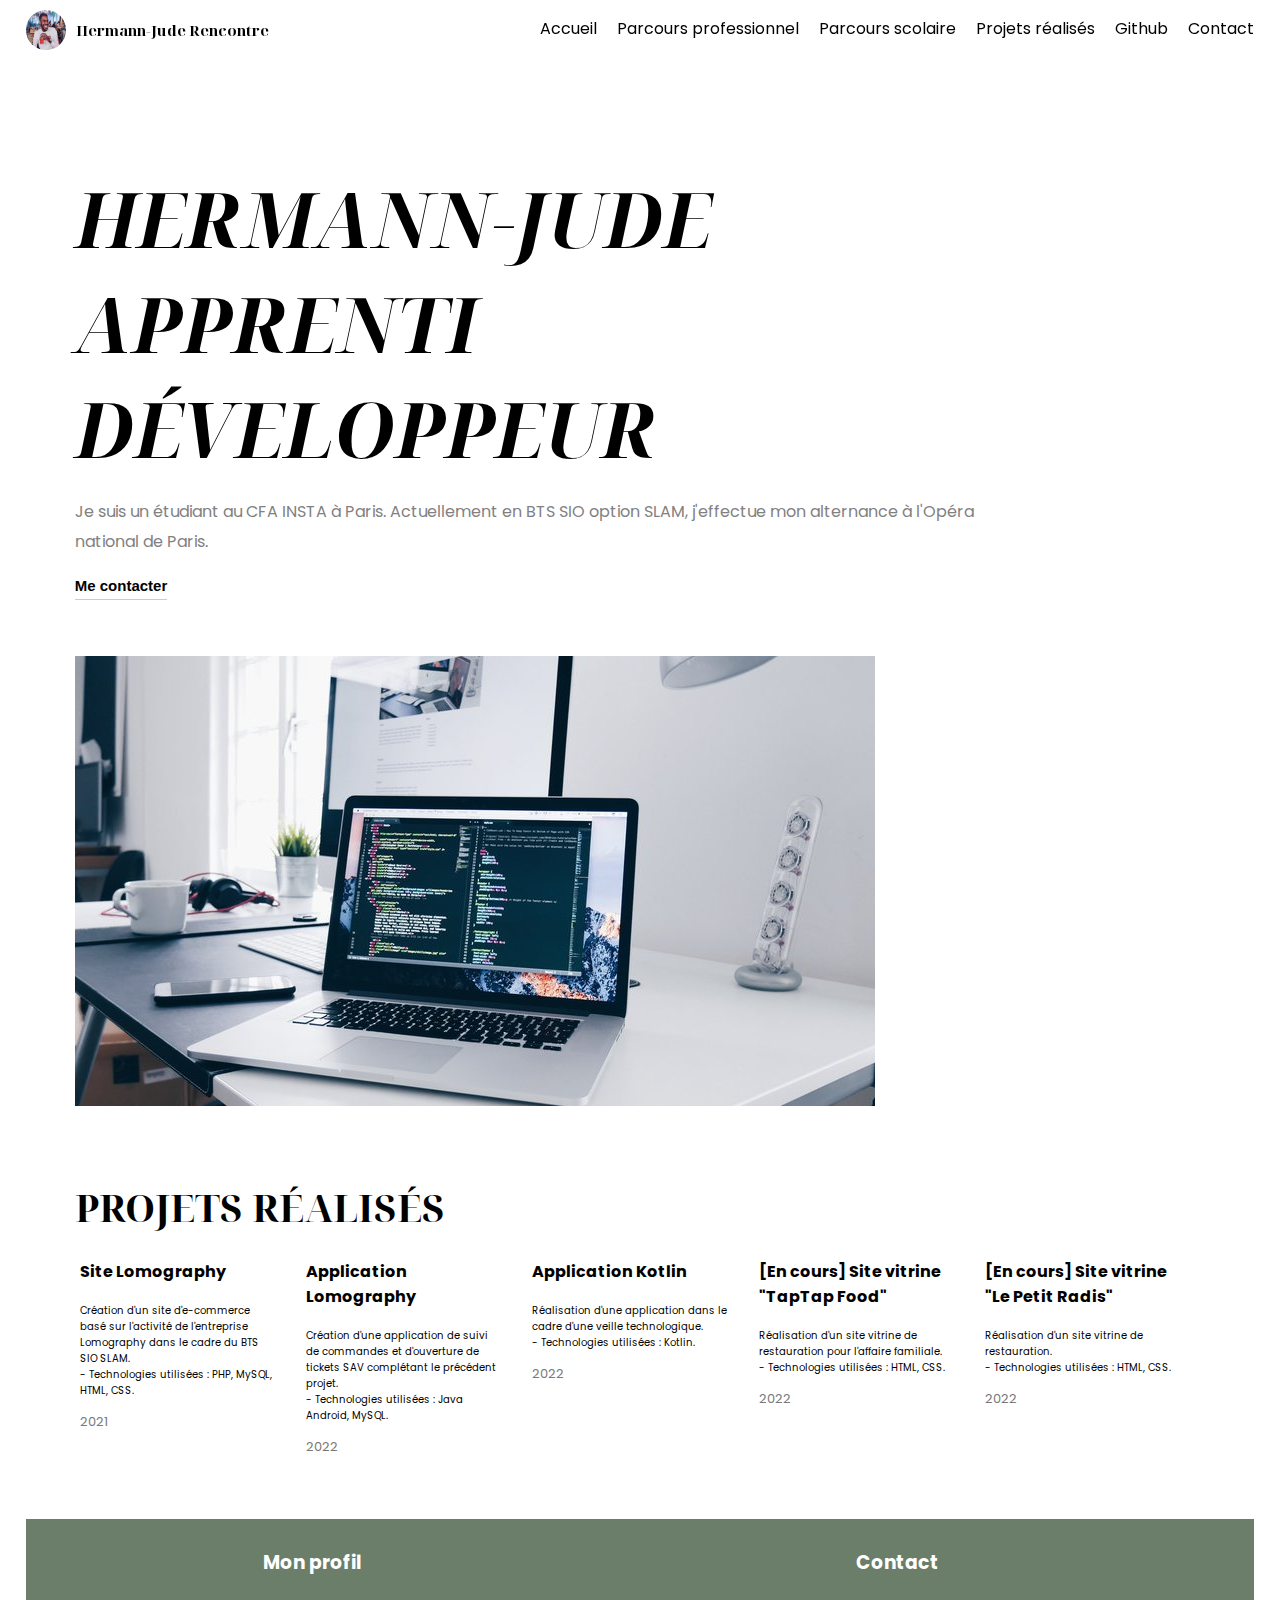
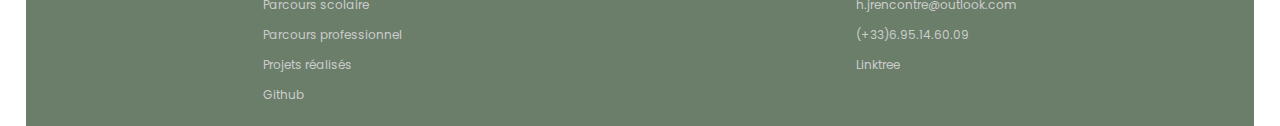
<file: index.html>
<!DOCTYPE html>
<html lang="fr">
  <head>
    <meta charset="UTF-8" />
    <meta http-equiv="X-UA-Compatible" content="IE=edge" />
    <meta name="viewport" content="width=device-width, initial-scale=1.0" />
    <title>Portfolio - Hermann-Jude Rencontre</title>
    <link rel="stylesheet" href="style.css" />
    <script src="https://ajax.googleapis.com/ajax/libs/jquery/1.11.1/jquery.min.js"></script>
  </head>
  <body>
    <nav>
      <div class="profile">
        <img src="images/profil.jpg" alt="profile picture" />
        <h1><a href="index.html">Hermann-Jude Rencontre</a></h1>
      </div>
      <ul>
        <li><a href="index.html">Accueil</a></li>
        <li>
          <a href="parcours_professionnel.html">Parcours professionnel</a>
        </li>
        <li><a href="parcours_scolaire.html">Parcours scolaire</a></li>
        <li><a href="projets_realises.html">Projets réalisés</a></li>
        <li>
          <a href="https://github.com/HJRencontre" target="”_blank”">Github</a>
        </li>
        <li>
          <a href="https://linktr.ee/HJRencontre" target="”_blank”">Contact</a>
        </li>
      </ul>
    </nav>

    <section class="page-content">
      <header>
        <h1>Hermann-Jude apprenti développeur</h1>
        <p>
          Je suis un étudiant au CFA INSTA à Paris. Actuellement en BTS SIO
          option SLAM, j'effectue mon alternance à l'Opéra national de Paris.
        </p>
        <!-- Mettre un lien linktree ? -->
        <button>
          <a href="https://linktr.ee/HJRencontre" target="”_blank”"
            >Me contacter</a
          >
        </button>
      </header>
      <section class="presentation-image">
        <img src="images/main.jpg" alt="presentation image" />
      </section>
      <section class="projects-section">
        <h1>Projets réalisés</h1>
        <div class="projects">
          <div class="project">
            <h4>Site Lomography</h4>
            <p class="description">
              Création d'un site d'e-commerce basé sur l'activité de
              l'entreprise Lomography dans le cadre du BTS SIO SLAM.
              <br />
              - Technologies utilisées : PHP, MySQL, HTML, CSS.
            </p>
            <p class="date">2021</p>
          </div>
          <div class="project">
            <h4>Application Lomography</h4>
            <p class="description">
              Création d'une application de suivi de commandes et d'ouverture de
              tickets SAV complétant le précédent projet.
              <br />
              - Technologies utilisées : Java Android, MySQL.
            </p>
            <p class="date">2022</p>
          </div>
          <div class="project">
            <h4>Application Kotlin</h4>
            <p class="description">
              Réalisation d'une application dans le cadre d'une veille
              technologique.
              <br />
              - Technologies utilisées : Kotlin.
            </p>
            <p class="date">2022</p>
          </div>
          <div class="project">
            <h4>[En cours] Site vitrine "TapTap Food"</h4>
            <p class="description">
              Réalisation d'un site vitrine de restauration pour l'affaire
              familiale.
              <br />
              - Technologies utilisées : HTML, CSS.
            </p>
            <p class="date">2022</p>
          </div>
          <div class="project">
            <h4>[En cours] Site vitrine "Le Petit Radis"</h4>
            <p class="description">
              Réalisation d'un site vitrine de restauration.
              <br />
              - Technologies utilisées : HTML, CSS.
            </p>
            <p class="date">2022</p>
          </div>
        </div>
      </section>
    </section>

    <footer>
      <div class="colonne">
        <h3>Mon profil</h3>
        <p><a href="parcours_scolaire.html">Parcours scolaire</a></p>
        <p><a href="parcours_professionnel.html">Parcours professionnel</a></p>
        <p><a href="projets_realises.html">Projets réalisés</a></p>
        <p>
          <a href="https://github.com/HJRencontre" target="”_blank”">Github</a>
        </p>
      </div>
      <div class="colonne">
        <h3>Contact</h3>
        <p>h.jrencontre@outlook.com</p>
        <p>(+33)6.95.14.60.09</p>
        <p>
          <a href="https://linktr.ee/HJRencontre" target="”_blank”">Linktree</a>
        </p>
      </div>
    </footer>
  </body>
</html>
</file>
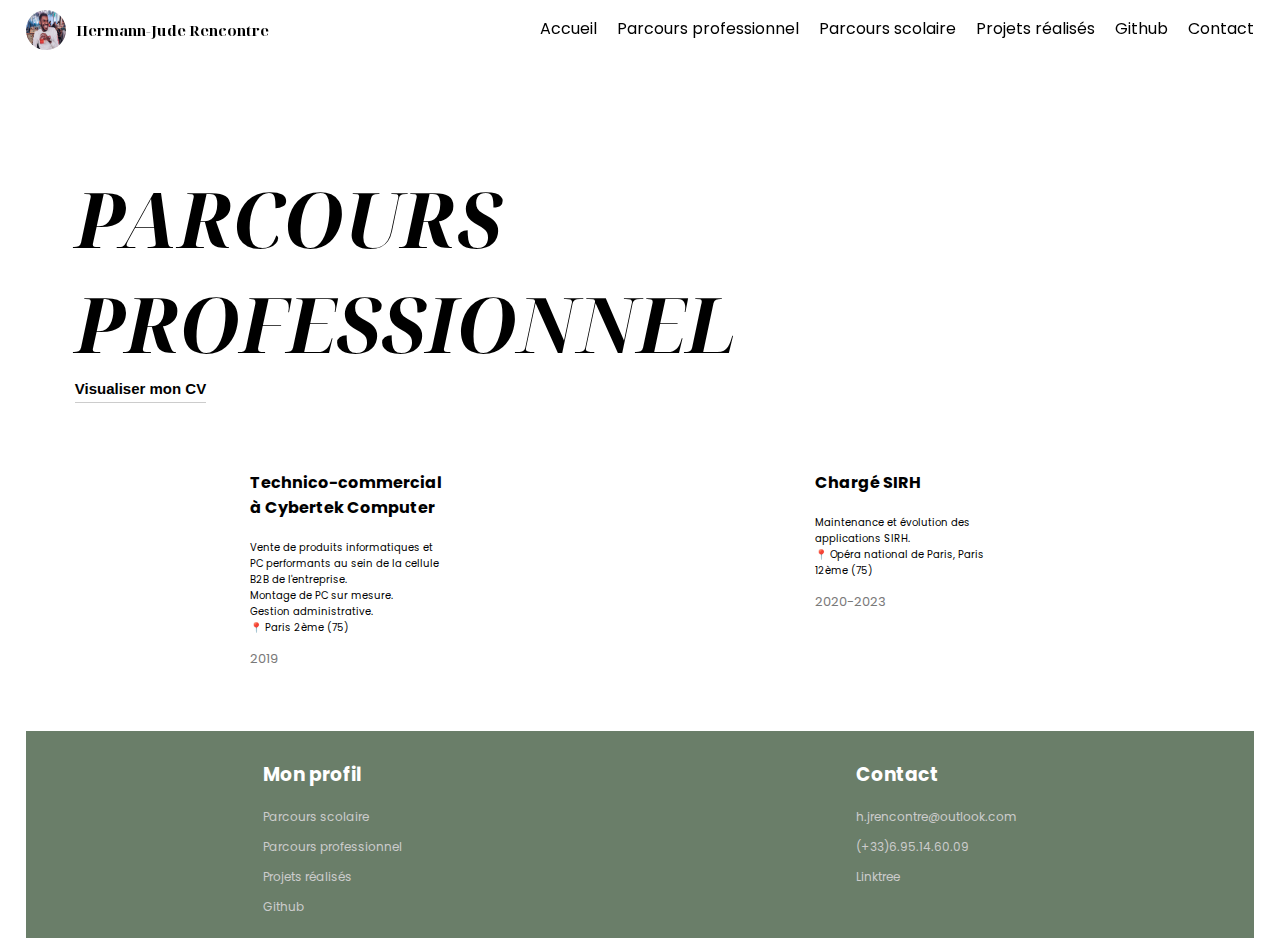
<file: parcours_professionnel.html>
<!DOCTYPE html>
<html lang="fr">
  <head>
    <meta charset="UTF-8" />
    <meta http-equiv="X-UA-Compatible" content="IE=edge" />
    <meta name="viewport" content="width=device-width, initial-scale=1.0" />
    <title>Portfolio - Hermann-Jude Rencontre</title>
    <link rel="stylesheet" href="style.css" />
    <script src="https://ajax.googleapis.com/ajax/libs/jquery/1.11.1/jquery.min.js"></script>
  </head>
  <body>
    <nav>
      <div class="profile">
        <img src="images/profil.jpg" alt="profile picture" />
        <h1><a href="index.html">Hermann-Jude Rencontre</a></h1>
      </div>
      <ul>
        <li><a href="index.html">Accueil</a></li>
        <li>
          <a href="parcours_professionnel.html">Parcours professionnel</a>
        </li>
        <li><a href="parcours_scolaire.html">Parcours scolaire</a></li>
        <li><a href="projets_realises.html">Projets réalisés</a></li>
        <li>
          <a href="https://github.com/HJRencontre" target="”_blank”">Github</a>
        </li>
        <li>
          <a href="https://linktr.ee/HJRencontre" target="”_blank”">Contact</a>
        </li>
      </ul>
    </nav>

    <section class="page-content">
      <header>
        <h1>Parcours professionnel</h1>
        <button>
          <a href="https://linktr.ee/HJRencontre" target="”_blank”"
            >Visualiser mon CV</a
          >
        </button>
      </header>

      <section class="projects-section">
        <div class="projects">
          <div class="project">
            <h4>Technico-commercial à Cybertek Computer</h4>
            <p class="description">
              Vente de produits informatiques et PC performants au sein de la
              cellule B2B de l'entreprise.
              <br />
              Montage de PC sur mesure. <br />
              Gestion administrative.
              <br />
              📍 Paris 2ème (75)
            </p>
            <p class="date">2019</p>
          </div>
          <div class="project">
            <h4>Chargé SIRH</h4>
            <p class="description">
              Maintenance et évolution des applications SIRH.
              <br />
              📍 Opéra national de Paris, Paris 12ème (75)
            </p>
            <p class="date">2020-2023</p>
          </div>
        </div>
      </section>
    </section>

    <footer>
      <div class="colonne">
        <h3>Mon profil</h3>
        <p><a href="parcours_scolaire.html">Parcours scolaire</a></p>
        <p><a href="parcours_professionnel.html">Parcours professionnel</a></p>
        <p><a href="projets_realises.html">Projets réalisés</a></p>
        <p>
          <a href="https://github.com/HJRencontre" target="”_blank”">Github</a>
        </p>
      </div>
      <div class="colonne">
        <h3>Contact</h3>
        <p>h.jrencontre@outlook.com</p>
        <p>(+33)6.95.14.60.09</p>
        <p>
          <a href="https://linktr.ee/HJRencontre" target="”_blank”">Linktree</a>
        </p>
      </div>
    </footer>
  </body>
</html>
</file>
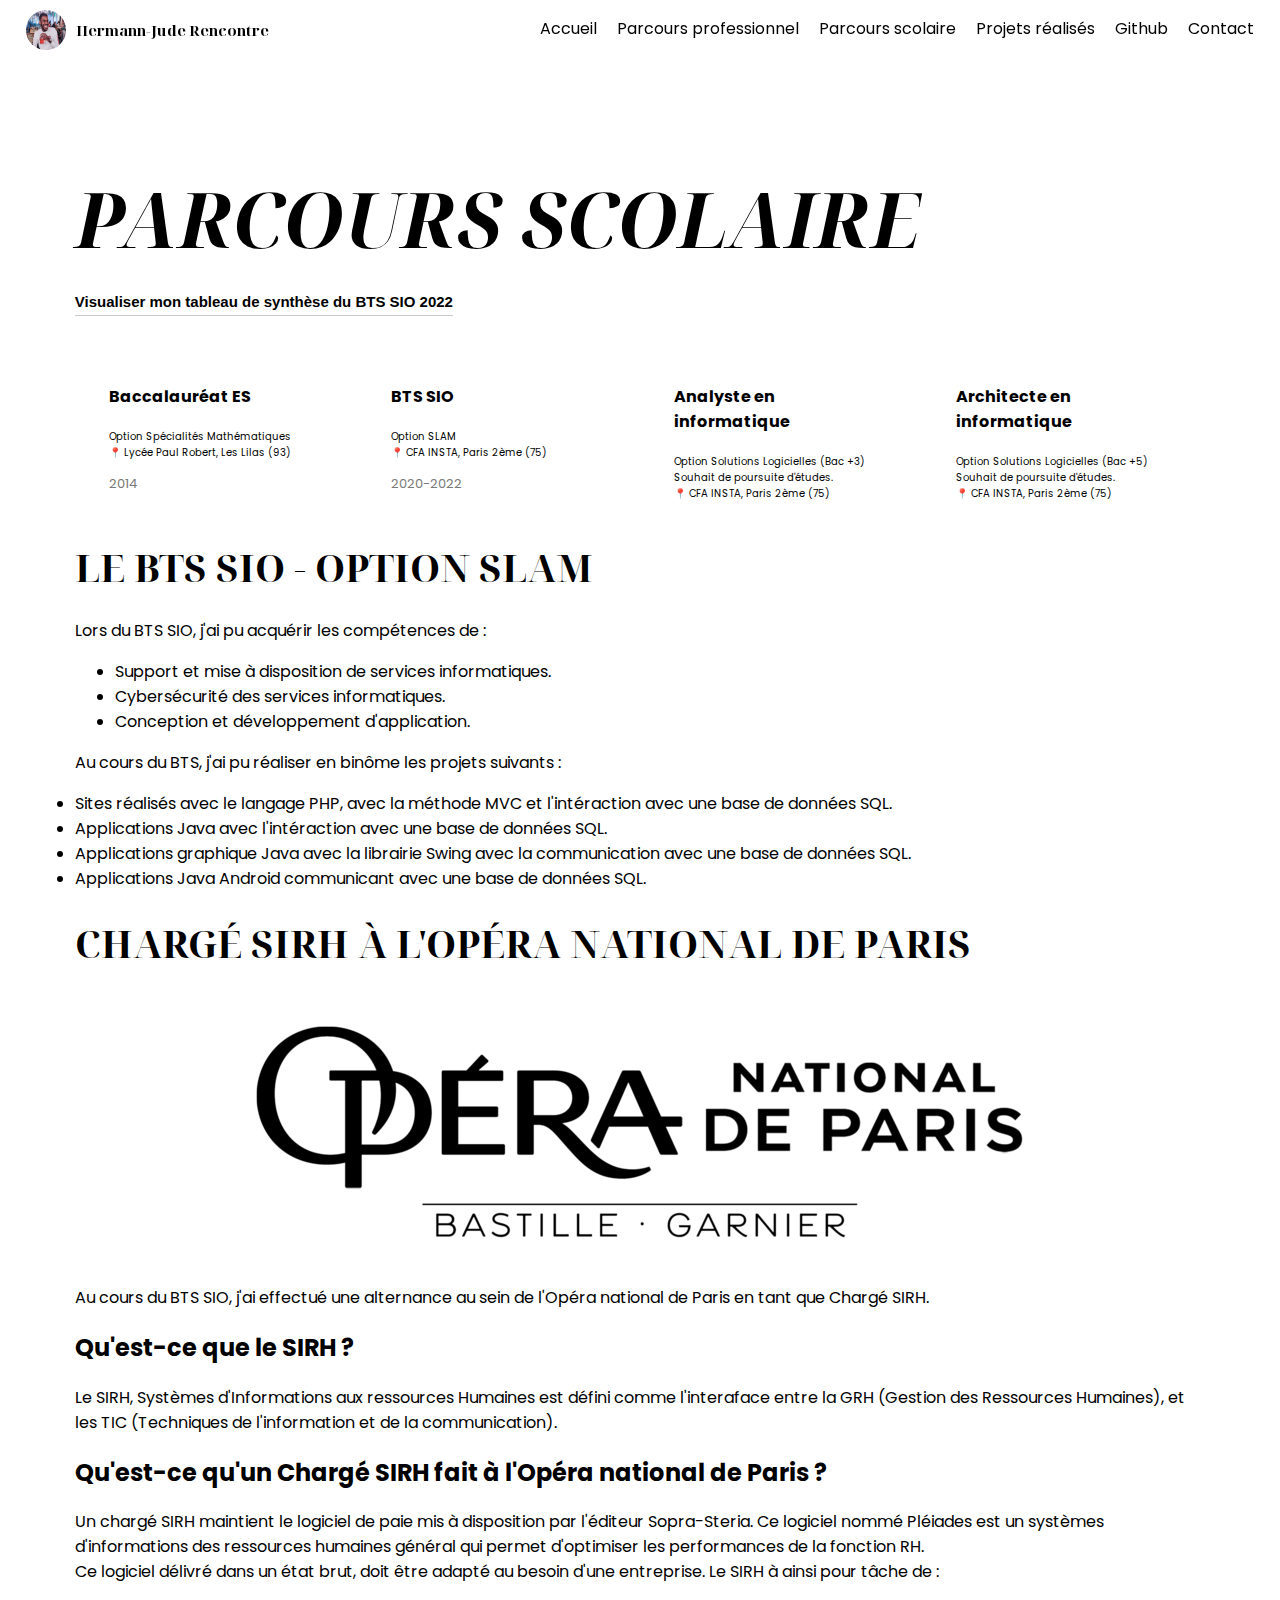
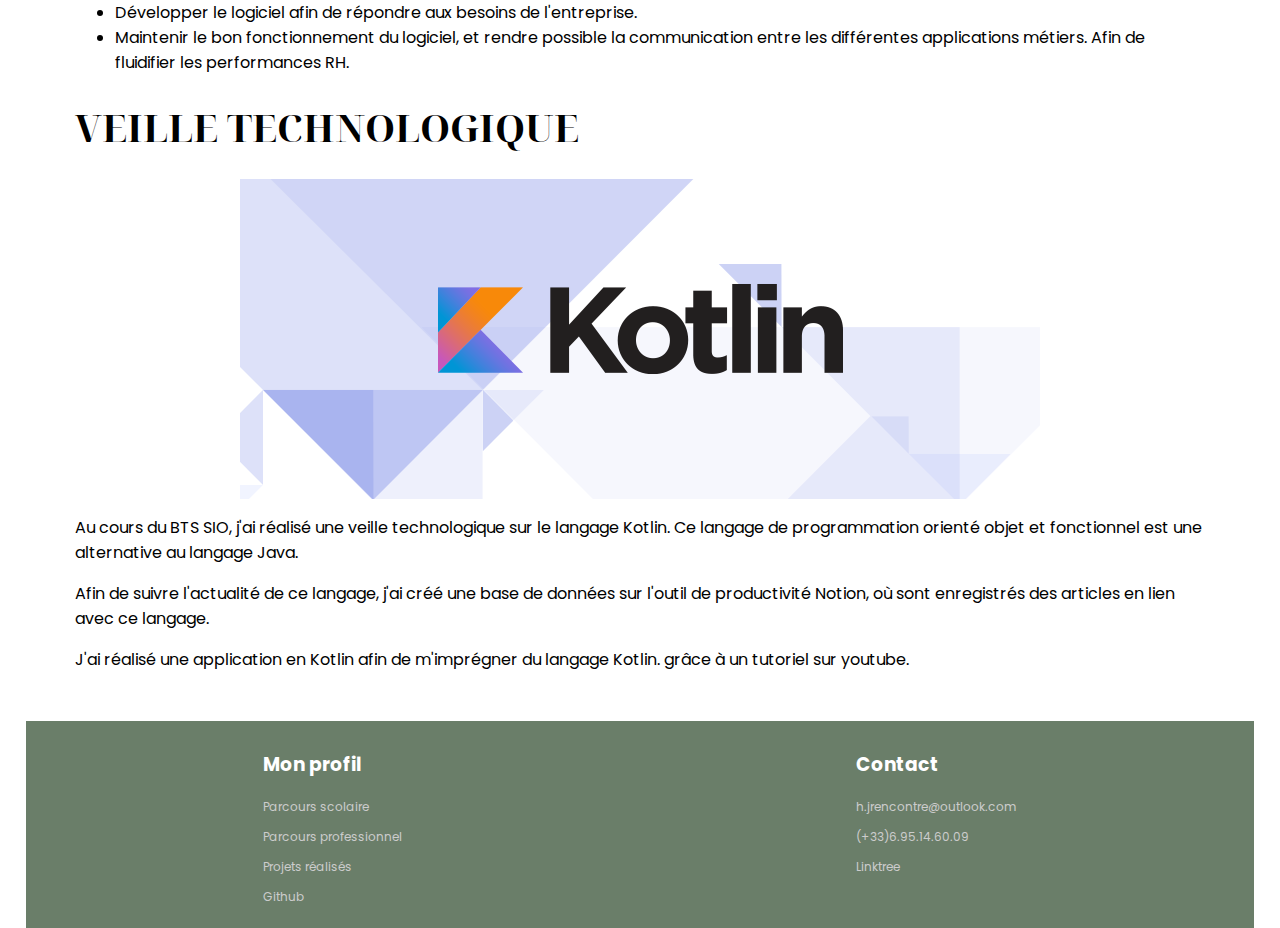
<file: parcours_scolaire.html>
<!DOCTYPE html>
<html lang="fr">
  <head>
    <meta charset="UTF-8" />
    <meta http-equiv="X-UA-Compatible" content="IE=edge" />
    <meta name="viewport" content="width=device-width, initial-scale=1.0" />
    <title>Portfolio - Hermann-Jude Rencontre</title>
    <link rel="stylesheet" href="style.css" />
    <script src="https://ajax.googleapis.com/ajax/libs/jquery/1.11.1/jquery.min.js"></script>
  </head>
  <body>
    <nav>
      <div class="profile">
        <img src="images/profil.jpg" alt="profile picture" />
        <h1><a href="index.html">Hermann-Jude Rencontre</a></h1>
      </div>
      <ul>
        <li><a href="index.html">Accueil</a></li>
        <li><a href="parcours_professionnel.html">Parcours professionnel</a></li>
        <li><a href="parcours_scolaire.html">Parcours scolaire</a></li>
        <li><a href="projets_realises.html">Projets réalisés</a></li>
        <li><a href="https://github.com/HJRencontre" target="”_blank”">Github</a></li>
        <li><a href="https://linktr.ee/HJRencontre" target="”_blank”">Contact</a></li>
      </ul>
    </nav>

    <section class="page-content">
      <header>
        <h1>Parcours scolaire</h1>
        <p>
          <button>
            <a href="Hermann-Jude RENCONTRE - Tableau de synthèse - Épreuve E4 - BTS SIO 2022.pdf" target="”_blank”"
              >Visualiser mon tableau de synthèse du BTS SIO 2022</a
            >
          </button>
        </p>
      </header>

      <section class="projects-section">
        <div class="projects">
          <div class="project">
            <h4>Baccalauréat ES</h4>
            <p class="description">
              Option Spécialités Mathématiques
              <br />
              📍 Lycée Paul Robert, Les Lilas (93)
            </p>
            <p class="date">2014</p>
          </div>
          <div class="project">
            <h4>BTS SIO</h4>
            <p class="description">
              Option SLAM
              <br />
              📍 CFA INSTA, Paris 2ème (75)
            </p>
            <p class="date">2020-2022</p>
          </div>
          <div class="project">
            <h4>Analyste en informatique</h4>
            <p class="description">
              Option Solutions Logicielles (Bac +3)
              <br />
              Souhait de poursuite d'études.
              <br />
              📍 CFA INSTA, Paris 2ème (75)
            </p>
            <p class="date"></p>
          </div>
          <div class="project">
            <h4>Architecte en informatique</h4>
            <p class="description">
              Option Solutions Logicielles (Bac +5)
              <br />
              Souhait de poursuite d'études.
              <br />
              📍 CFA INSTA, Paris 2ème (75)
            </p>
            <p class="date"></p>
          </div>
        </div>

        <h1>Le BTS SIO - Option SLAM</h1>
        <p>
          Lors du BTS SIO, j'ai pu acquérir les compétences de :
          <ul>
            <li>
              Support et mise à disposition de services informatiques.
            </li>
            <li>
              Cybersécurité des services informatiques.
            </li>
            <li>
              Conception et développement d'application.
            </li>
          </ul>
        </p>
        <p>
          Au cours du BTS, j'ai pu réaliser en binôme les projets suivants :
          <li>
            Sites réalisés avec le langage PHP, avec la méthode MVC et l'intéraction avec une base de données SQL.
          </li>
          <li>
            Applications Java avec l'intéraction avec une base de données SQL.
          </li>
          <li>
            Applications graphique Java avec la librairie Swing avec la communication avec une base de données SQL. 
          </li>
          <li>
            Applications Java Android communicant avec une base de données SQL.
          </li>
        </p>
        <h1>Chargé SIRH à l'Opéra national de Paris</h1>
        <img src="/images/Opera-Paris-Slider.png" alt="" />
        <p>
          Au cours du BTS SIO, j'ai effectué une alternance au sein de l'Opéra national de Paris en tant que Chargé SIRH.
        </p>
        <p>
          <h2>Qu'est-ce que le SIRH ?</h2>
          <p>
            Le SIRH, Systèmes d'Informations aux ressources Humaines est défini comme l'interaface entre la GRH (Gestion des Ressources Humaines), et les TIC (Techniques de l'information et de la communication).
          <h2>Qu'est-ce qu'un Chargé SIRH fait à l'Opéra national de Paris ?</h2>
          Un chargé SIRH maintient le logiciel de paie mis à disposition par l'éditeur Sopra-Steria. Ce logiciel nommé Pléiades est un systèmes d'informations des ressources humaines général qui permet d'optimiser les performances de la fonction RH.
          <br>
          Ce logiciel délivré dans un état brut, doit être adapté au besoin d'une entreprise. Le SIRH à ainsi pour tâche de :
          <ul>
            <li>
              Développer le logiciel afin de répondre aux besoins de l'entreprise.
            </li>
            <li>
              Maintenir le bon fonctionnement du logiciel, et rendre possible la communication entre les différentes applications métiers. Afin de fluidifier les performances RH.
            </li>
          </ul>
          </p>
        </p>

        <h1>Veille technologique</h1>
        <img src="/images/kotlin_800x320.png" alt="" />
        <p>
          Au cours du BTS SIO, j'ai réalisé une veille technologique sur le
          langage Kotlin. Ce langage de programmation orienté objet et
          fonctionnel est une alternative au langage Java.
        </p>
        <p>Afin de suivre l'actualité de ce langage, j'ai créé une base de données sur l'outil de productivité Notion, où sont enregistrés des articles en lien avec ce langage.</p>
        J'ai réalisé une application en Kotlin afin de m'imprégner du langage Kotlin. grâce à un tutoriel sur youtube.
      </section>
    </section>

    <footer>
      <div class="colonne">
        <h3>Mon profil</h3>
        <p><a href="parcours_scolaire.html">Parcours scolaire</a></p>
        <p><a href="parcours_professionnel.html">Parcours professionnel</a></p>
        <p><a href="projets_realises.html">Projets réalisés</a></p>
        <p>
          <a href="https://github.com/HJRencontre" target="”_blank”">Github</a>
        </p>
      </div>
      <div class="colonne">
        <h3>Contact</h3>
        <p>h.jrencontre@outlook.com</p>
        <p>(+33)6.95.14.60.09</p>
        <p>
          <a href="https://linktr.ee/HJRencontre" target="”_blank”">Linktree</a>
        </p>
      </div>
    </footer>
  </body>
</html>
</file>
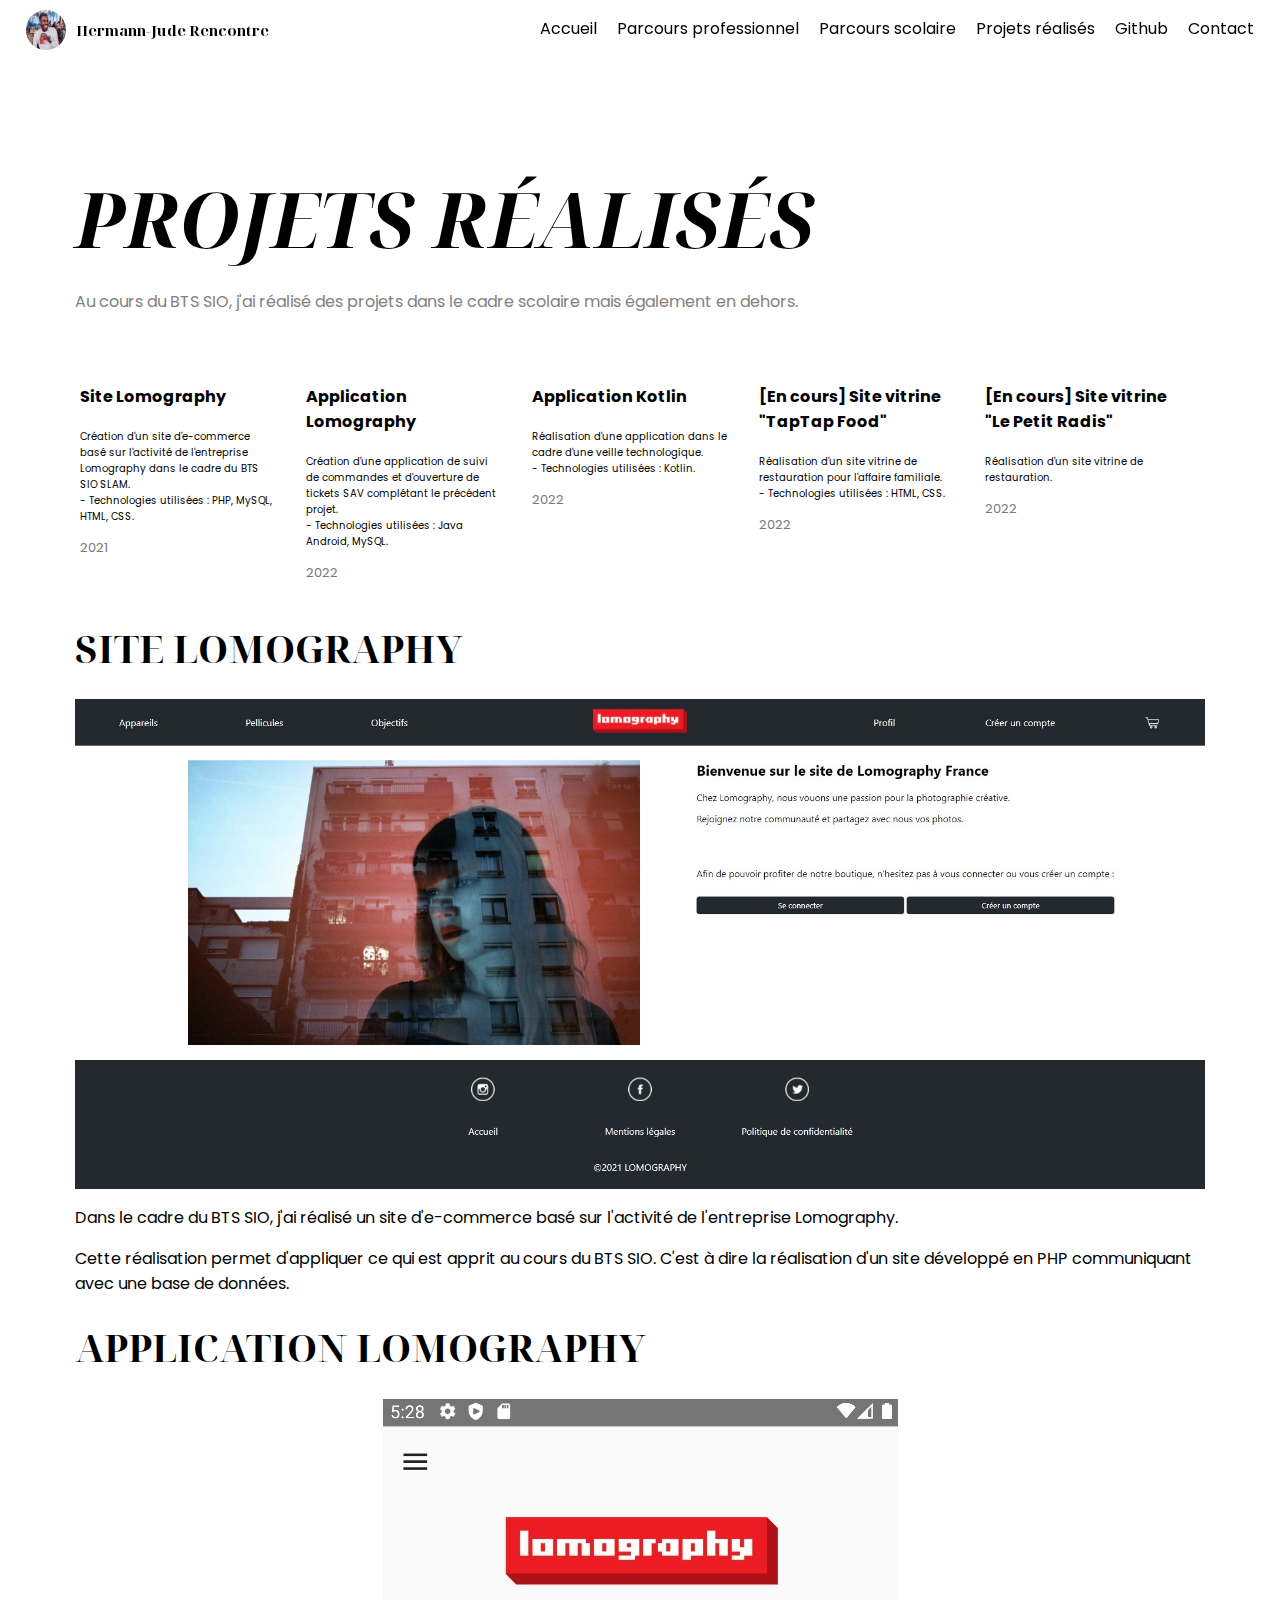
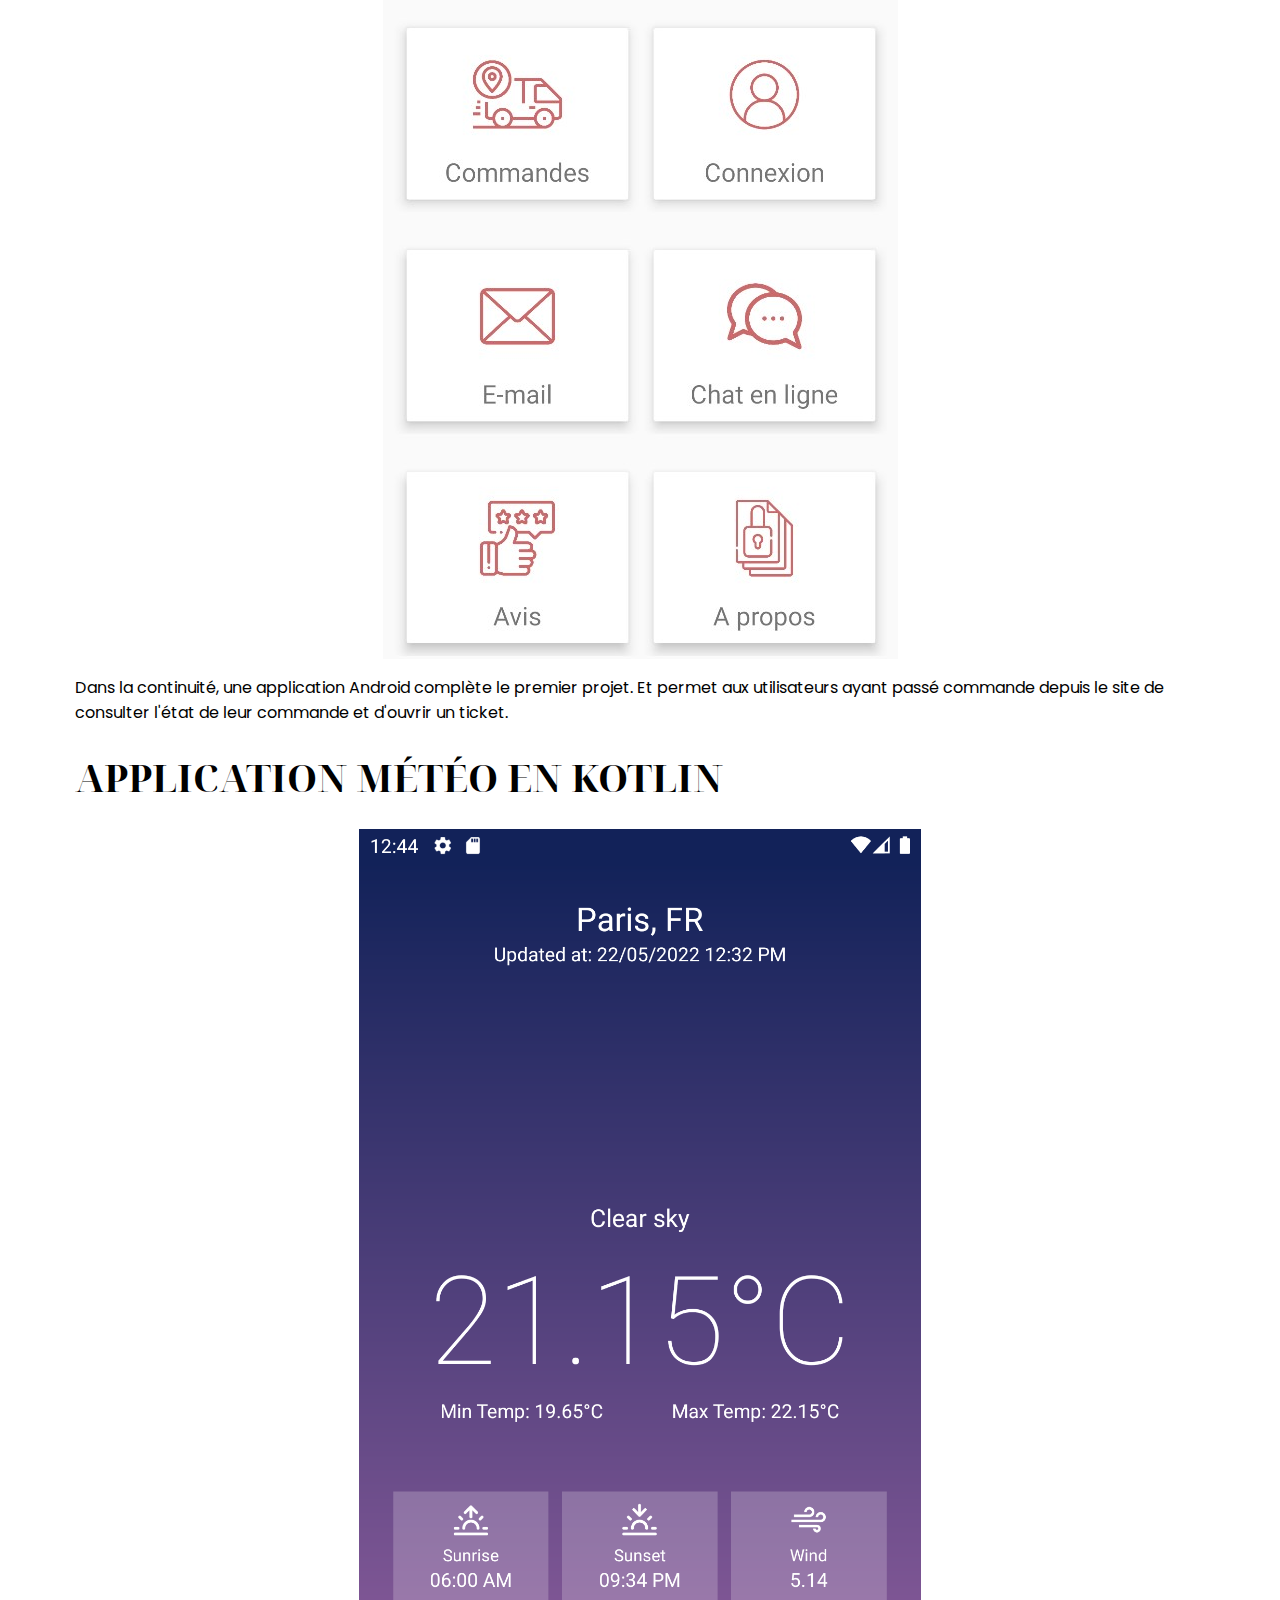
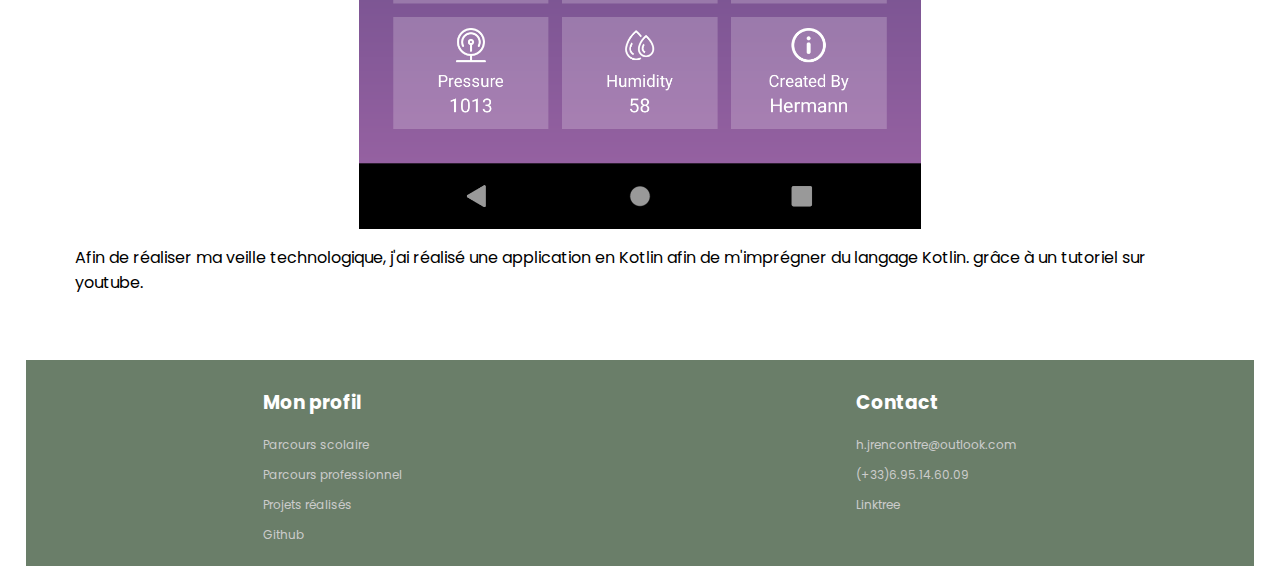
<file: projets_realises.html>
<!DOCTYPE html>
<html lang="fr">
  <head>
    <meta charset="UTF-8" />
    <meta http-equiv="X-UA-Compatible" content="IE=edge" />
    <meta name="viewport" content="width=device-width, initial-scale=1.0" />
    <title>Portfolio - Hermann-Jude Rencontre</title>
    <link rel="stylesheet" href="style.css" />
    <script src="https://ajax.googleapis.com/ajax/libs/jquery/1.11.1/jquery.min.js"></script>
  </head>
  <body>
    <nav>
      <div class="profile">
        <img src="images/profil.jpg" alt="profile picture" />
        <h1><a href="index.html">Hermann-Jude Rencontre</a></h1>
      </div>
      <ul>
        <li><a href="index.html">Accueil</a></li>
        <li>
          <a href="parcours_professionnel.html">Parcours professionnel</a>
        </li>
        <li><a href="parcours_scolaire.html">Parcours scolaire</a></li>
        <li><a href="projets_realises.html">Projets réalisés</a></li>
        <li>
          <a href="https://github.com/HJRencontre" target="”_blank”">Github</a>
        </li>
        <li>
          <a href="https://linktr.ee/HJRencontre" target="”_blank”">Contact</a>
        </li>
      </ul>
    </nav>

    <section class="page-content">
      <header>
        <h1>Projets réalisés</h1>
        <p>
          Au cours du BTS SIO, j'ai réalisé des projets dans le cadre scolaire
          mais également en dehors.
        </p>
      </header>

      <section class="projects-section">
        <div class="projects">
          <div class="project">
            <h4>Site Lomography</h4>
            <p class="description">
              Création d'un site d'e-commerce basé sur l'activité de
              l'entreprise Lomography dans le cadre du BTS SIO SLAM.
              <br />
              - Technologies utilisées : PHP, MySQL, HTML, CSS.
            </p>
            <p class="date">2021</p>
          </div>
          <div class="project">
            <h4>Application Lomography</h4>
            <p class="description">
              Création d'une application de suivi de commandes et d'ouverture de
              tickets SAV complétant le précédent projet.
              <br />
              - Technologies utilisées : Java Android, MySQL.
            </p>
            <p class="date">2022</p>
          </div>
          <div class="project">
            <h4>Application Kotlin</h4>
            <p class="description">
              Réalisation d'une application dans le cadre d'une veille
              technologique.
              <br />
              - Technologies utilisées : Kotlin.
            </p>
            <p class="date">2022</p>
          </div>
          <div class="project">
            <h4>[En cours] Site vitrine "TapTap Food"</h4>
            <p class="description">
              Réalisation d'un site vitrine de restauration pour l'affaire
              familiale.
              <br />
              - Technologies utilisées : HTML, CSS.
            </p>
            <p class="date">2022</p>
          </div>
          <div class="project">
            <h4>[En cours] Site vitrine "Le Petit Radis"</h4>
            <p class="description">
              Réalisation d'un site vitrine de restauration.
            </p>
            <p class="date">2022</p>
          </div>
        </div>

        <h1>Site Lomography</h1>
        <img src="/images/lomographyweb.jpg" alt="" />
        <p>
          Dans le cadre du BTS SIO, j'ai réalisé un site d'e-commerce basé sur
          l'activité de l'entreprise Lomography.
        </p>
        <p>
          Cette réalisation permet d'appliquer ce qui est apprit au cours du BTS
          SIO. C'est à dire la réalisation d'un site développé en PHP
          communiquant avec une base de données.
        </p>

        <h1>Application Lomography</h1>
        <img src="/images/lomographyapp.jpg" alt="" />
        <p>
          Dans la continuité, une application Android complète le premier
          projet. Et permet aux utilisateurs ayant passé commande depuis le site
          de consulter l'état de leur commande et d'ouvrir un ticket.
        </p>

        <h1>Application météo en Kotlin</h1>
        <img src="/images/kotlinapp.png" alt="" id="kotlin" />
        <p>
          Afin de réaliser ma veille technologique, j'ai réalisé une application
          en Kotlin afin de m'imprégner du langage Kotlin. grâce à un tutoriel sur youtube.
        </p>
      </section>
    </section>

    <footer>
      <div class="colonne">
        <h3>Mon profil</h3>
        <p><a href="parcours_scolaire.html">Parcours scolaire</a></p>
        <p><a href="parcours_professionnel.html">Parcours professionnel</a></p>
        <p><a href="projets_realises.html">Projets réalisés</a></p>
        <p>
          <a href="https://github.com/HJRencontre" target="”_blank”">Github</a>
        </p>
      </div>
      <div class="colonne">
        <h3>Contact</h3>
        <p>h.jrencontre@outlook.com</p>
        <p>(+33)6.95.14.60.09</p>
        <p>
          <a href="https://linktr.ee/HJRencontre" target="”_blank”">Linktree</a>
        </p>
      </div>
    </footer>
  </body>
</html>
</file>
<file: style.css>
@import url("https://fonts.googleapis.com/css2?family=Noto+Serif+Display&family=Poppins:wght@300;400&display=swap");

body {
  padding: 0 2%;
  margin: 0;
  font-family: "Poppins", sans-serif;
  min-height: 100vh;
  display: flex;
  flex-direction: column;
}

nav {
  display: flex;
  flex-wrap: wrap;
  justify-content: space-between;
  align-items: center;
  background-color: white;
  position: sticky;
  top: 0;
}

nav .profile {
  display: flex;
  align-items: center;
}

nav .profile a {
  text-decoration: none;
  color: inherit;
}
nav .profile img {
  width: 40px;
  height: 40px;
  border-radius: 50%;
}

nav .profile h1 {
  margin-left: 10px;
  font-family: "Noto Serif Display", serif;
  font-size: 15px;
  color: black;
}

nav ul {
  display: flex;
  list-style-type: none;
}

nav ul li {
  margin-left: 20px;
  cursor: pointer;
  border-bottom: solid white;
}

nav ul li a {
  text-decoration: none;
  color: inherit;
}

nav ul li:hover {
  border-bottom: solid black;
}

.page-content {
  margin: 4%;
}

.page-content header {
  margin-top: 5%;
  max-width: 80%;
}

.page-content header h1 {
  margin: 0;
  text-transform: uppercase;
  font-family: "Noto Serif Display", serif;
  font-style: italic;
  font-size: 6vw;
}

.page-content header p {
  line-height: 30px;
  color: #818181;
}

.page-content header button {
  background-color: inherit;
  border: none;
  outline: none;
  padding: 0;
  font-size: 15px;
  font-weight: bold;
  padding-bottom: 5px;
  border-bottom: 1px solid #ccc;
  cursor: pointer;
  transition: transform 0.2s;
}

.page-content header button a {
  text-decoration: none;
  color: inherit;
}

.page-content header button:hover {
  color: #ccc;
  border-bottom: 1px solid black;
  transform: scale(1.05);
}

.page-content .presentation-image {
  margin-top: 5%;
}
.page-content .presentation-image img {
  max-width: 100%;
  height: auto;
  margin: auto;
}

.page-content .projects-section {
  margin-top: 6%;
}

.page-content .projects-section img {
  max-width: 100%;
  max-height:1000px;
  display: block;
  margin-left: auto;
  margin-right: auto
}

.page-content .projects-section h1 {
  font-family: "Noto Serif Display", serif;
  text-transform: uppercase;
  font-size: 3vw;
}

.page-content .projects-section .projects {
  display: flex;
  flex-wrap: wrap;
  justify-content: space-around;
  transition: 0.5s;
}

.page-content .projects-section .projects .project {
  margin-right: 20px;
  max-width: 195px;
  min-width: 195px;
  transition: transform 0.2s;
}

.page-content .projects-section .projects .project:hover {
  transform: scale(1.05);
}

.page-content .projects-section .projects h4 {
  margin: 0;
  margin-bottom: 10%;
}

.page-content .projects-section .projects .project .description {
  font-size: 10px;
  margin-bottom: 6%;
}

.page-content .projects-section .projects .project .date {
  font-size: 13px;
  color: rgb(121, 121, 121);
}


footer {
  margin-top: 5%;
  display: flex;
  flex-wrap: wrap;
  justify-content: space-around;
  background-color: #6a7e69;
  color: white;
  padding: 10px;
  margin-top: auto;
}

footer:hover {
  background-color: #1b512d;
  transition: 0.5s;
}

footer .colonne a {
  text-decoration: none;
}

footer .colonne p {
  font-size: 12px;
  color: #ccc;
  cursor: pointer;
}

footer .colonne p a {
  text-decoration: none;
  color: inherit;
}

footer .colonne p:hover {
  color: white;
}

footer .colonne button {
  background-color: inherit;
  border: none;
  outline: none;
  padding: 0;
  font-size: 12px;
  padding-bottom: 5px;
  color: white;
  border-bottom: 1px solid #1b512d;
  cursor: pointer;
  transition: transform 0.2s;
}

@media screen and (max-width: 700px) {
  nav {
    justify-content: center;
  }
  nav ul {
    display: none;
  }

  .page-content header {
    margin-top: 10%;
    max-width: 100%;
  }

  .page-content .projects-section {
    margin-top: 15%;
  }

  .page-content .projects-section h1 {
    font-size: 1.5em;
  }

  .page-content .projects-section .projects .project {
    margin-right: 0;
    margin-bottom: 20px;
    min-width: 100%;
  }

  footer {
    justify-content: flex-start;
  }

  footer .colonne {
    width: 80%;
  }
}
</file>
